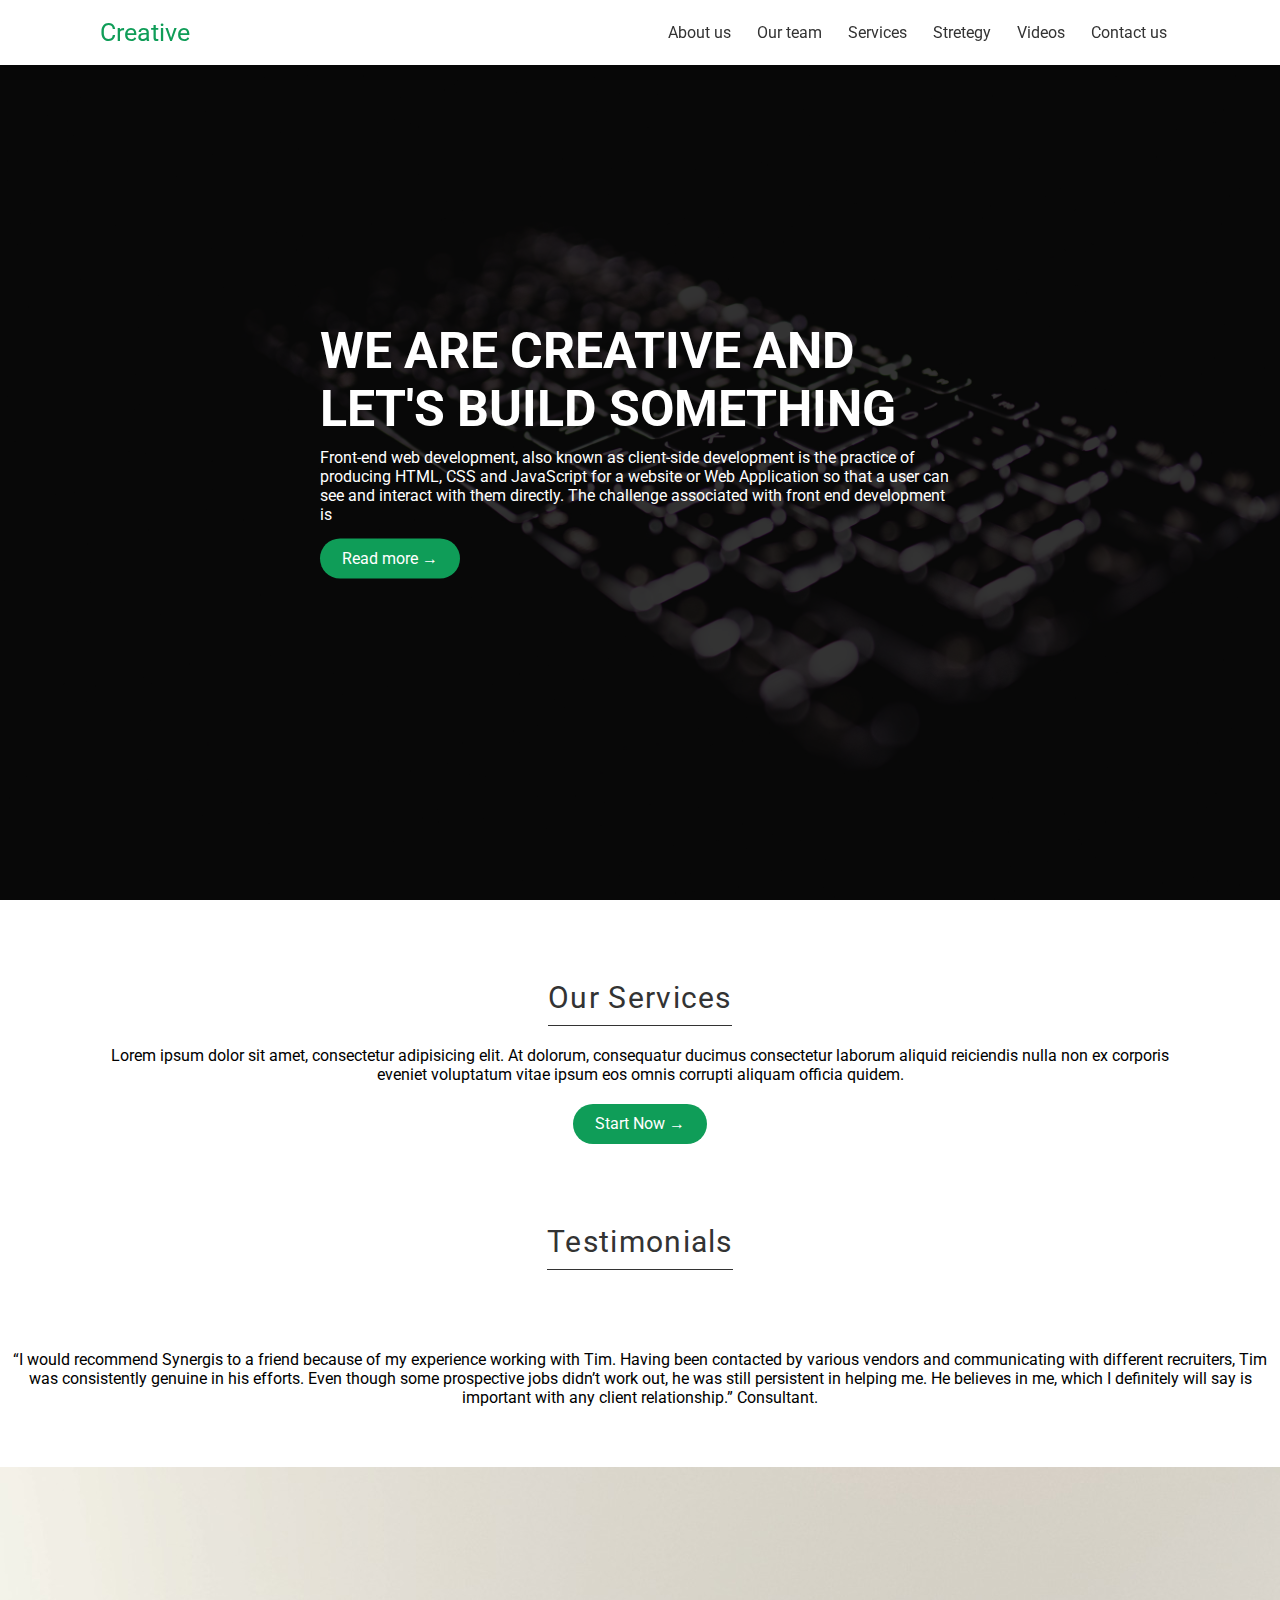
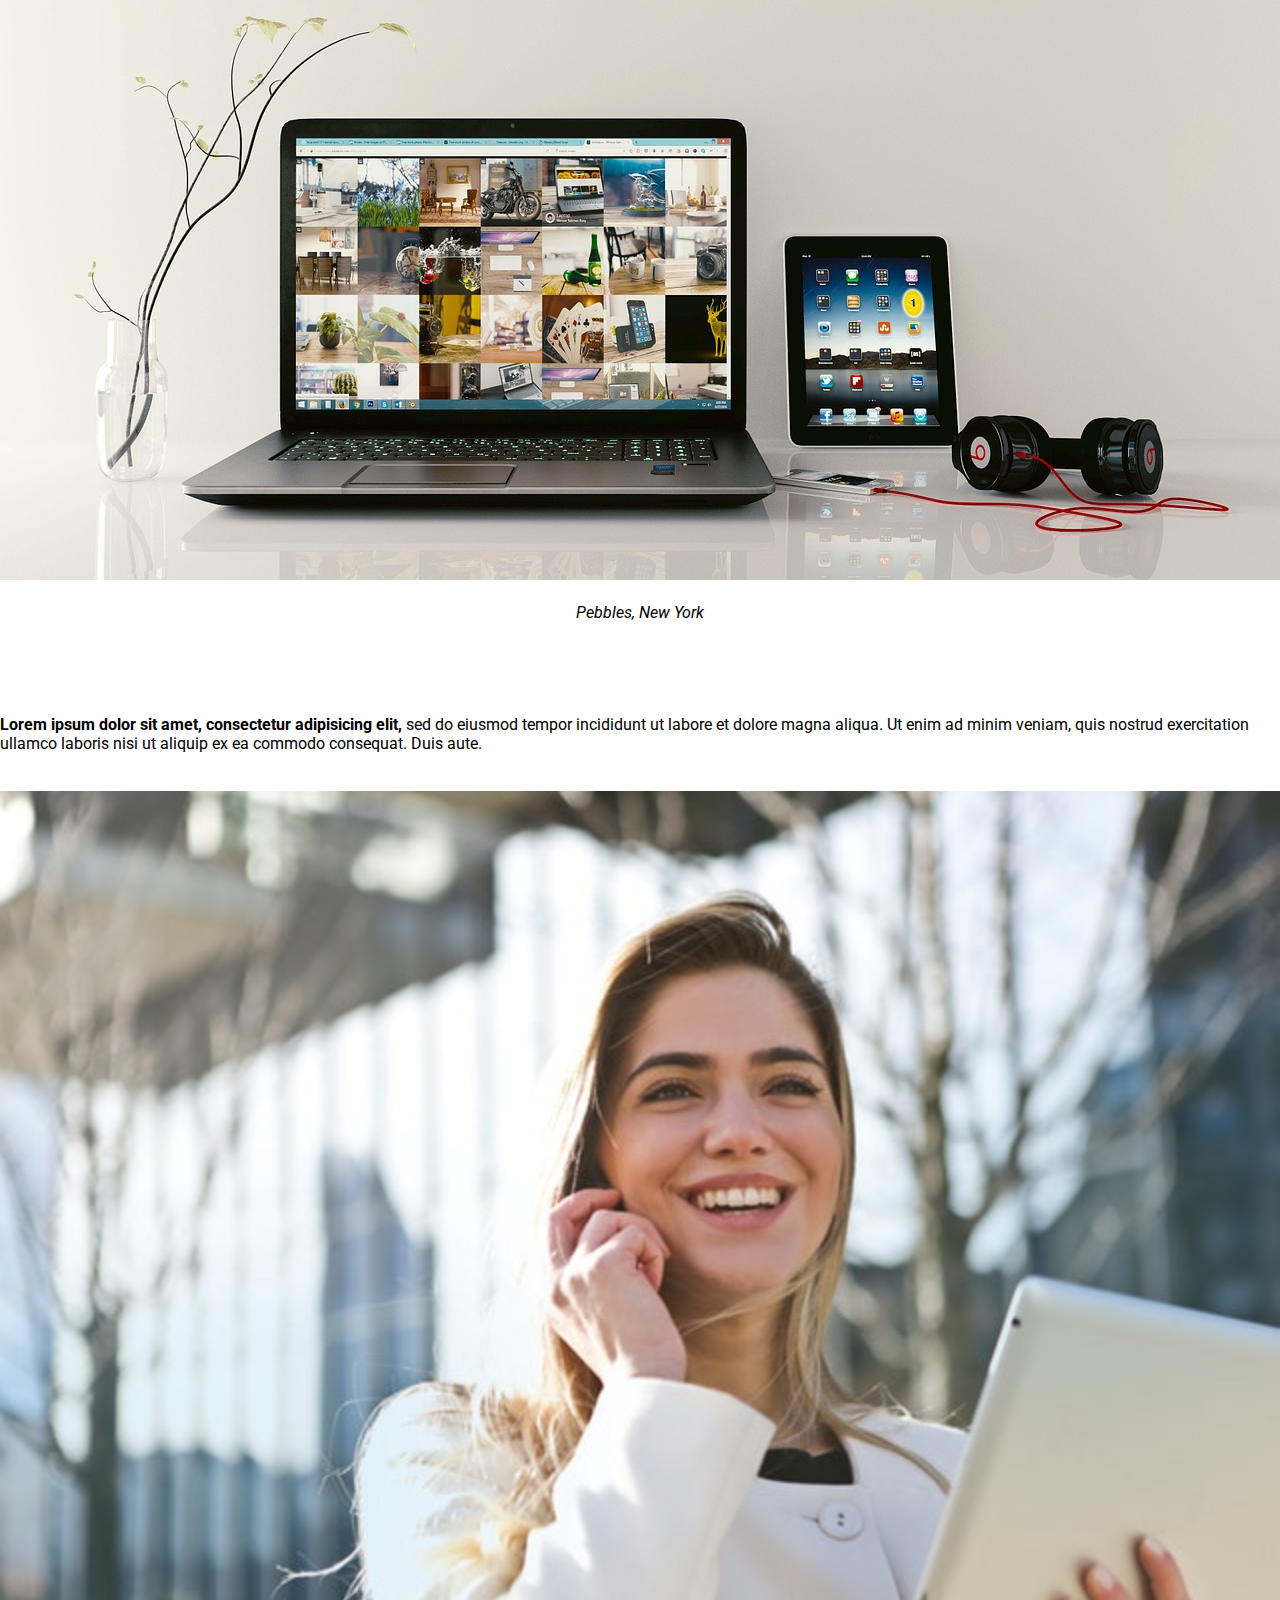
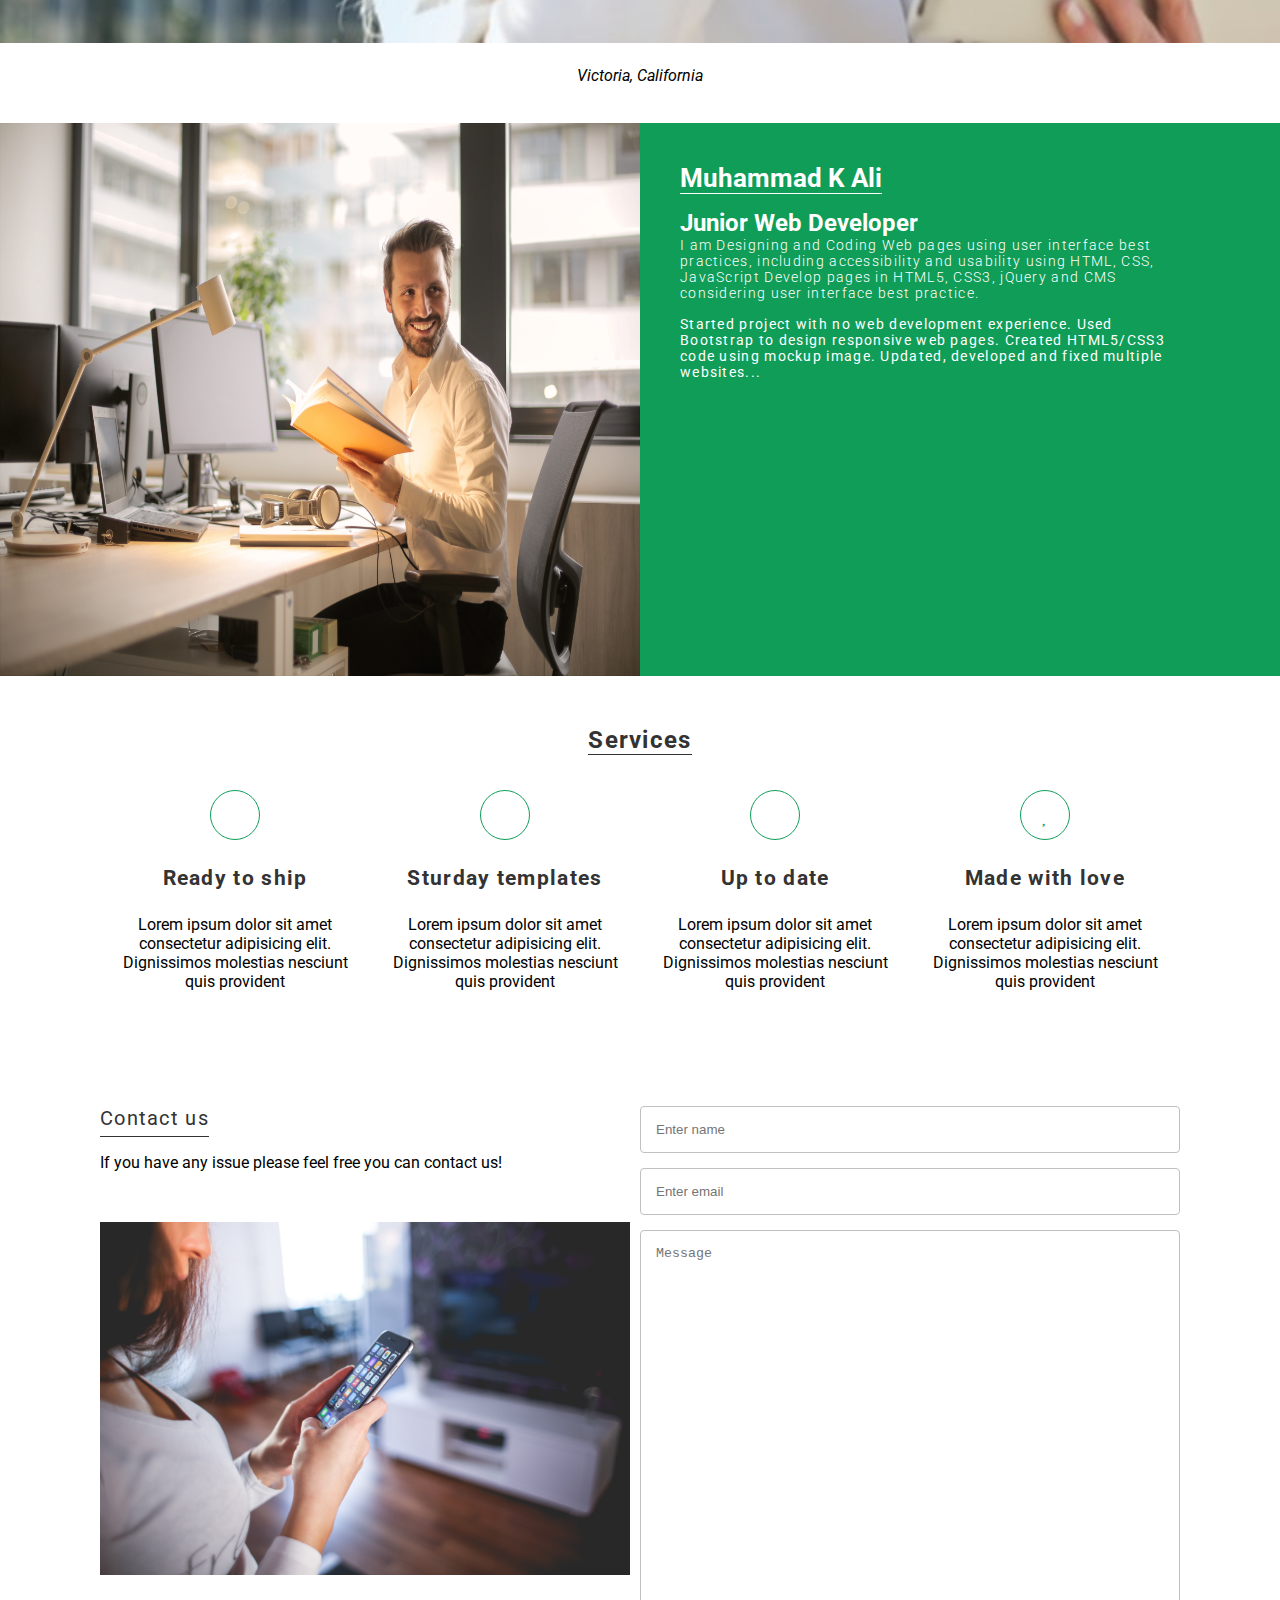
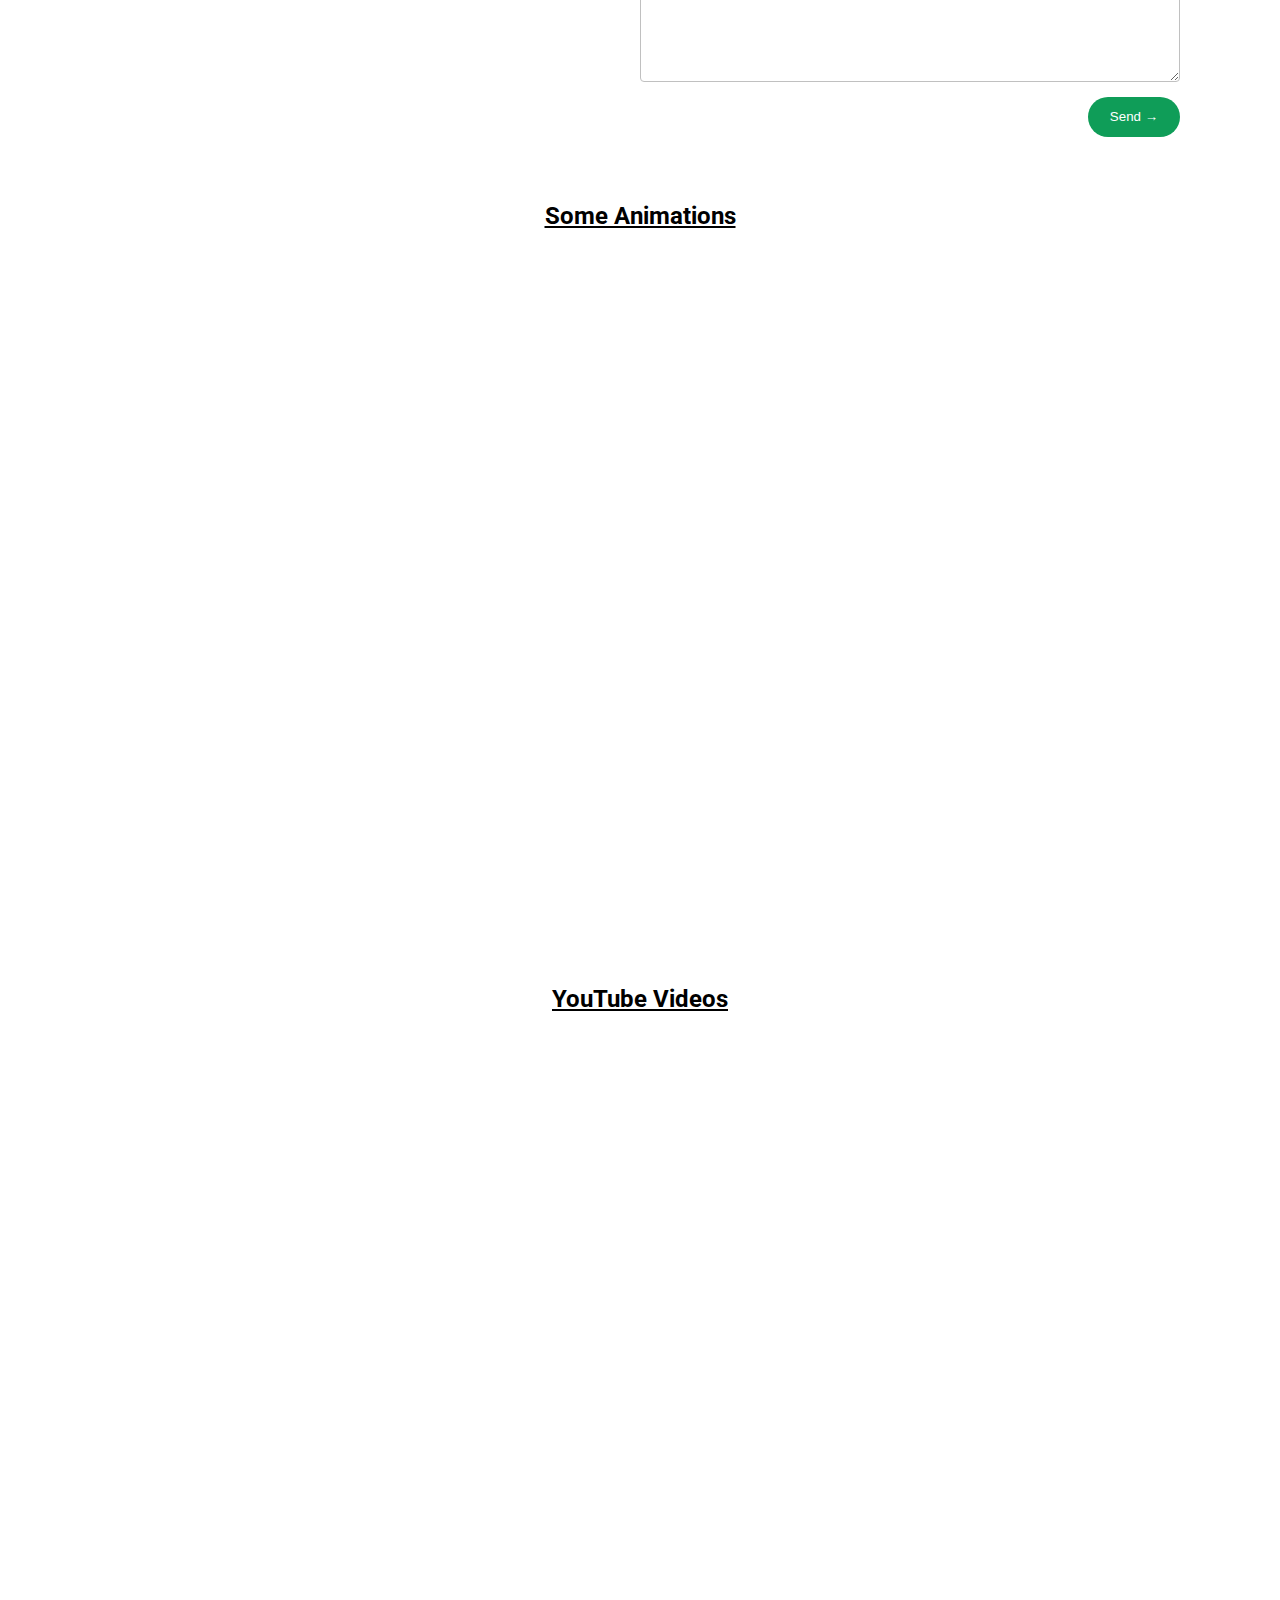
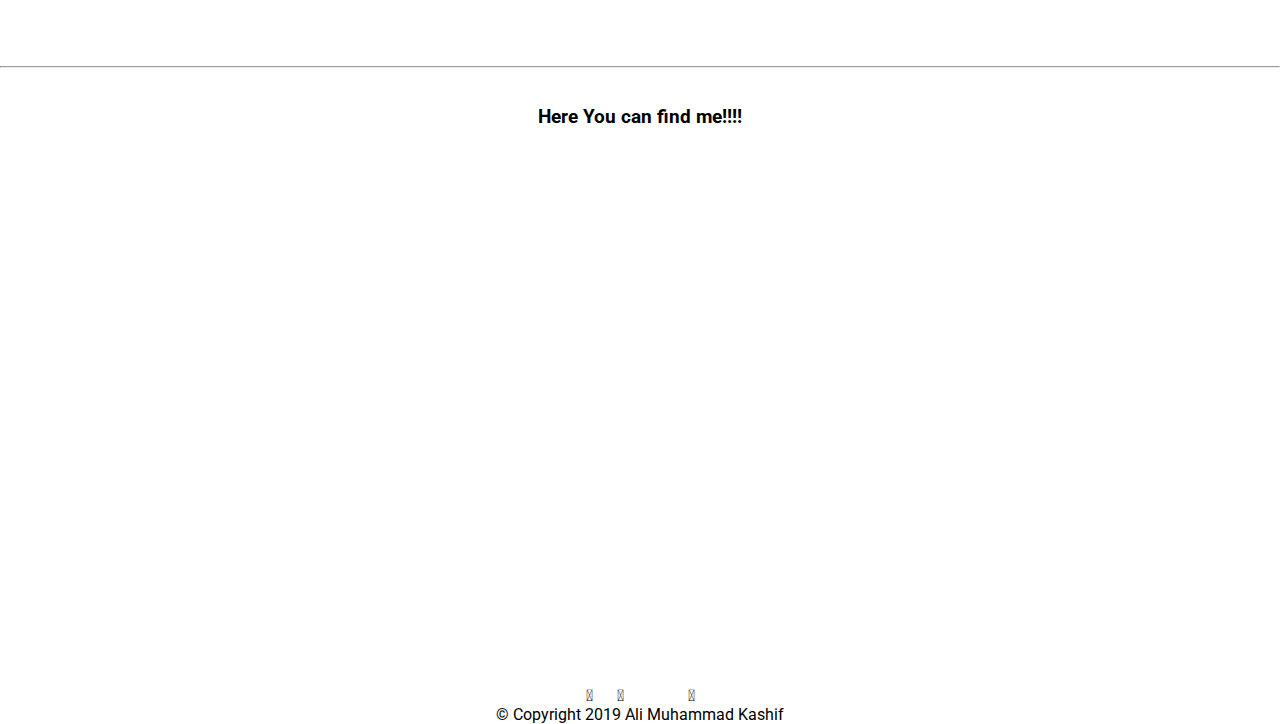
<file: index.html>
<!DOCTYPE html>
<html lang="en">
<head>
    <meta charset="UTF-8">
    <meta name="viewport" content="width=device-width, initial-scale=1.0">

    <meta name="viewport" content="width=device-width, initial-scale=1">
    <link rel="stylesheet" href="https://cdnjs.cloudflare.com/ajax/libs/font-awesome/4.7.0/css/font-awesome.min.css">

    <meta http-equiv="X-UA-Compatible" content="ie=edge">

    <title>HTML CSS Responsive Website</title>
    <link rel="stylesheet" href="styles.css">
    <link href="https://fonts.googleapis.com/css?family=Roboto:300,400,500,700" rel="stylesheet">
    <link rel="stylesheet" href="https://use.fontawesome.com/releases/v5.6.3/css/all.css" integrity="sha384-UHRtZLI+pbxtHCWp1t77Bi1L4ZtiqrqD80Kn4Z8NTSRyMA2Fd33n5dQ8lWUE00s/" crossorigin="anonymous">


</head>
<body>
    <div class="toggle">&times;</div>
    <nav id="nav">
     <ul class="left-ul">
     <li><a href="">Creative</a></li>


     </ul>

     <ul class="right-ul">
         <li><a href="contactus.html">Contact us</a></li>
         <li><a href="video.html">Videos</a></li>
         <li><a href="Strategy.html">Stretegy</a></li>
         <li><a href="Exportchart.html">Services</a></li>
         <li><a href="Organizationchart.html">Our team</a></li>
         <li><a href="about.html">About us</a></li>
     </ul>
    </nav>
    <!-- Close nav -->
    <header id="banner">
        <div class="banner-text">
            <h1>We are creative and let's build something</h1>
            <p>Front-end web development, also known as client-side development is the practice of producing HTML, CSS and JavaScript for a website or Web Application so that a user can see and interact with them directly. The challenge associated with front end development is</p>
            <div class="banner-btn">
            <a href="" class="btn btn-default">Read more &rarr;</a>
            </div>
        </div>
    </header>
    <!-- Close header -->
    <section id="aim">
        <div class="container">
            <h1 class="aimHeading">
                Our Services
            </h1>
            <p class="servivep">
                Lorem ipsum dolor sit amet, consectetur adipisicing elit. At dolorum, consequatur ducimus consectetur laborum aliquid reiciendis nulla non ex corporis eveniet voluptatum vitae ipsum eos omnis corrupti aliquam officia quidem.
            </p>
            <div class="aimbtn">
                <a href="" class="btn btn-default">Start Now &rarr;</a>

            </div>
        </div>
    </section>
    <!-- Close aim -->

 <!-- Testimonials -->

  <section class="colored-section">


    <div class="test1">
      <div class="test-inner">

        <div class="carousel-item active container-fluid">

    <center>
<h2 class="testimonials">
                Testimonials
            </h2></center>
          <p class="testimonial-text">“I would recommend Synergis to a friend because of my experience working with Tim. Having been contacted by various vendors and communicating with different recruiters, Tim was consistently genuine in his efforts. Even though some prospective jobs didn’t work out, he was still persistent in helping me. He believes in me, which I definitely will say is important with any client relationship.”
          <bold>Consultant.</bold></p>

            </div>

          <center><img class="testimonial-img" src="Images/testimonial3.jpg" alt="testimonial-img"></center><br>
          <center><em>Pebbles, New York</em></center>
        </div><br><br>
      <p class="testimonials"><p><b>Lorem ipsum dolor sit amet, consectetur adipisicing elit,</b> sed do eiusmod tempor
  incididunt ut labore et dolore magna aliqua. Ut enim ad minim veniam, quis nostrud
  exercitation ullamco laboris nisi ut aliquip ex ea commodo consequat. Duis aute.</p>
          </p>  <br><br>

          <center><img class="testimonial-img1" src="Images/testimon1.jpg"alt="testimonial-img"></center><br>
          <center><em>Victoria, California</em></center>
        </div> <br><br>

  </section>

<!-- Close Testimonials -->

    <section id="intro">
            <div class="row">
                <div class="col-6">
                 <div class="introImage">
                     <img src="Images/owner.jpg" alt="">
                 </div>
                </div>
                <div class="col-6">
                    <div class="intro">
                 <h3 class="ownerName">Muhammad K Ali</h3>
                 <h2>Junior Web Developer</h2>
                <p class="ownerIntro">

           <strong>I am Designing and Coding Web pages using user interface best practices, including accessibility and usability using HTML, CSS, JavaScript Develop pages in HTML5, CSS3, jQuery and CMS considering user interface best
           practice.</strong>
           Started project with no web development experience. Used Bootstrap to design responsive web pages.
           Created HTML5/CSS3 code using mockup image.
           Updated, developed and fixed multiple websites...</p>

                </p>
                </div>
            </div>
            </div>

    </section>
<!-- Close Intro -->


    <section id="services">
        <div class="container">
            <div class="servicesHeader">
                <h2>Services</h2>
            </div>
            <div class="row">
                <div class="col-3">
                    <div class="service-icon">
                       <i class="fab fa-adobe"></i>
                    </div>
                    <div class="serviceheader">
                      <h3>Ready to ship</h3>
                    </div>
                    <div class="serivesText">
                     Lorem ipsum dolor sit amet consectetur adipisicing elit. Dignissimos molestias nesciunt quis provident
                    </div>
                </div>

                <div class="col-3">
                        <div class="service-icon">
                           <i class="fab fa-audible"></i>
                        </div>
                        <div class="serviceheader">
                          <h3>Sturday templates</h3>
                        </div>
                        <div class="serivesText">
                         Lorem ipsum dolor sit amet consectetur adipisicing elit. Dignissimos molestias nesciunt quis provident
                        </div>
                    </div>

                    <div class="col-3">
                            <div class="service-icon">
                               <i class="fab fa-app-store"></i>
                            </div>
                            <div class="serviceheader">
                              <h3>Up to date</h3>
                            </div>
                            <div class="serivesText">
                             Lorem ipsum dolor sit amet consectetur adipisicing elit. Dignissimos molestias nesciunt quis provident
                            </div>
                        </div>

                        <div class="col-3">
                                <div class="service-icon">
                                   <i class="far fa-heart"></i>
                                </div>
                                <div class="serviceheader">
                                  <h3>Made with love</h3>
                                </div>
                                <div class="serivesText">
                                 Lorem ipsum dolor sit amet consectetur adipisicing elit. Dignissimos molestias nesciunt quis provident
                                </div>
                            </div>
            </div>
        </div>
    </section>

    <!-- Close Services -->

    <section id="contact">
        <div class="container">
            <div class="row">
                <div class="col-6">
                    <div class="contact-header">
                        <h3>Contact us</h3>
                        <p>If you have any issue please feel free you can contact us!</p>

<img class="contactus-img1" src="Images/contact.jpg" alt="testimonial-img">


                    </div>
                </div>
                <div class="col-6">
                    <form action="">
                        <div class="group">
                            <input type="text" class="control" placeholder="Enter name">
                        </div>
                        <div class="group">
                                <input type="email" class="control" placeholder="Enter email">
                            </div>
                            <div class="group">
                               <textarea name="" class="control" cols="50" rows="28" placeholder="Message"></textarea>
                                </div>
                                <div class="group">
                                    <input type="submit" value="Send &rarr;" class="btn btn-default">
                                </div>
                    </form>
                </div>
            </div>
        </div>
    </section>

<!-- Close contact -->
<section>
   <center>
<h2 class="Animations">
               <u>Some Animations </u>
            </h2></center><br>
<div style="width:100%;height:0;padding-bottom:56%;position:relative;"><iframe src="https://giphy.com/embed/eMP7fz9KjHqsLt5JwI" width="100%" height="100%" style="position:absolute" frameBorder="0" class="giphy-embed" allowFullScreen></iframe></div><p><a href="https://giphy.com/gifs/snl-saturday-night-live-season-45-eMP7fz9KjHqsLt5JwI"></a></p>

</section>
<br>

  <!-- Close Animation -->
 <section>

 <center>
<h2 class="YouTube_Videos">
  <u>YouTube Videos </u>
  </h2></center><br><br>

<div class="parents">

<div class="Firstdiv">
  <center><iframe width="1250" height="535" src="https://www.youtube.com/embed/zlJDTxahav0" frameborder="0" allow="accelerometer; autoplay; encrypted-media; gyroscope; picture-in-picture" allowfullscreen></iframe></center>

</div>

<div class="Seconddiv">

</div>

</div>
</section>
<br><br><br><br>
<hr> <br><br>
 <!-- Close YouTube Video -->

<center> <h3>Here You can find me!!!!</h3> <br><br>
<div class="mapouter"><div class="gmap_canvas"><iframe width="1425" height="520" id="gmap_canvas" src="https://maps.google.com/maps?q=Oulu%20University%20of%20Applied%20Sciences&t=&z=15&ie=UTF8&iwloc=&output=embed" frameborder="0" scrolling="no" marginheight="0" marginwidth="0"></iframe><a href="https://www.embedgooglemap.org">embed google map</a></div><style>.mapouter{position:relative;text-align:right;height:520px;width:1400px;}.gmap_canvas {overflow:hidden;background:none!important;height:520px;width:1400px;}</style></div>
</center>
<!-- Close Google Map -->

<!-- Footer -->

  <footer id="footer">

    <div class="container-fluid">
    <center>
    <i class="social-icon fab fa-facebook-f"></i>
      <i class="social-icon fab fa-twitter"></i>
      <i class="social-icon fab fa-linkedin-in"></i>
      <i class="social-icon fab fa-slack-hash"></i>
      <i class="social-icon fas fa-envelope"></i>
      <p>© Copyright 2019 Ali Muhammad Kashif</p>
      </center>
    </div>
  </footer>


</body>
</html>
</file>
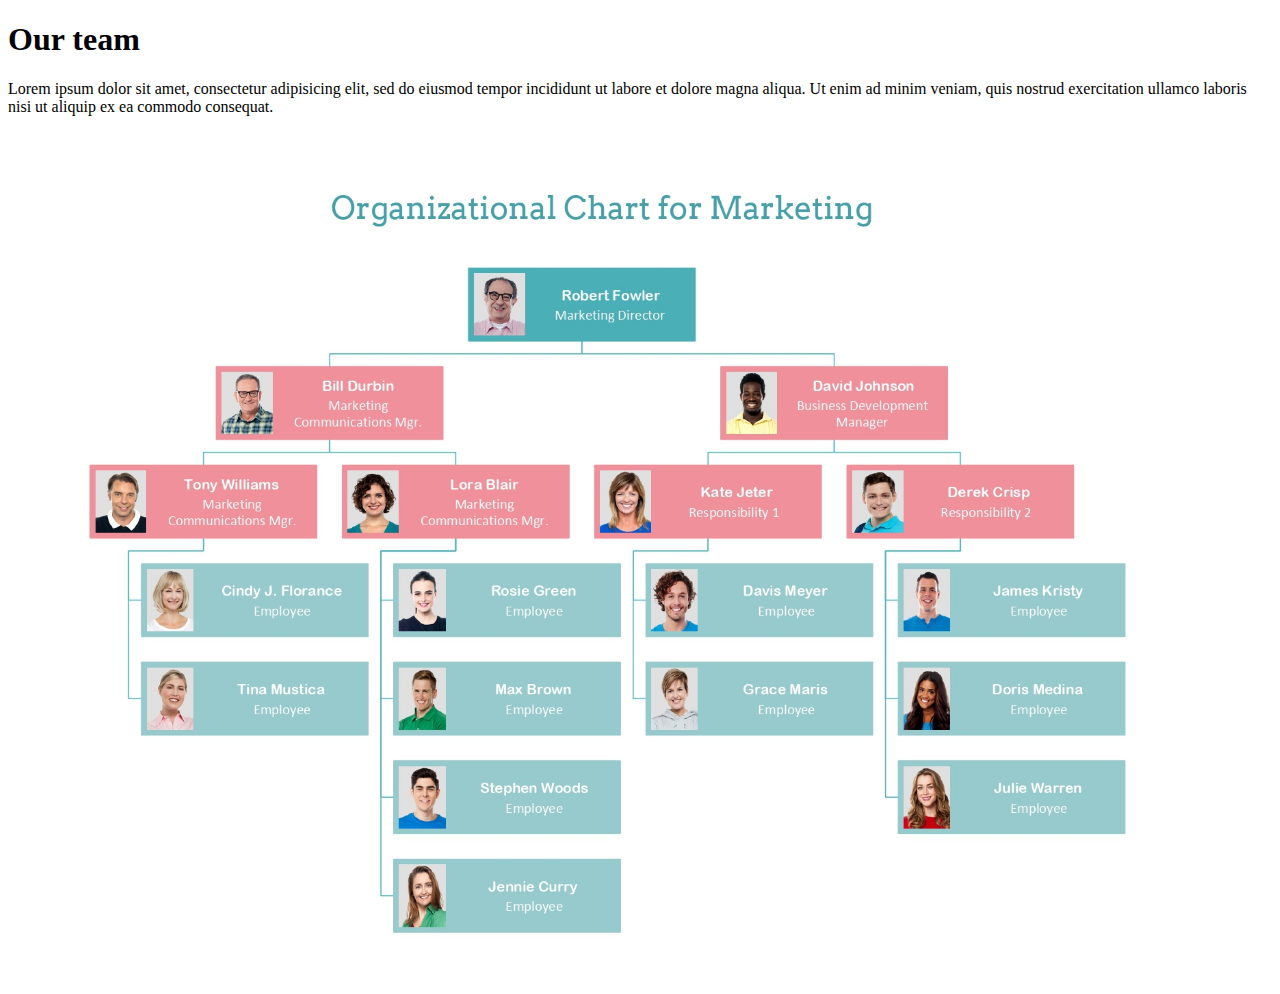
<file: about.html>
<!DOCTYPE html>
<html lang="en" dir="ltr">
  <head>
    <meta charset="utf-8">
    <title></title>
  </head>
<h1>Our team</h1>
<p>Lorem ipsum dolor sit amet, consectetur adipisicing elit, sed do eiusmod tempor
   incididunt ut labore et dolore magna aliqua. Ut enim ad minim veniam, quis
   nostrud exercitation ullamco laboris nisi ut aliquip ex ea commodo consequat.</p>
<img src="Images/org-chart_page.jpg" width="1200" height="850" alt="Our Team">


  <body>

  </body>
</html>
</file>
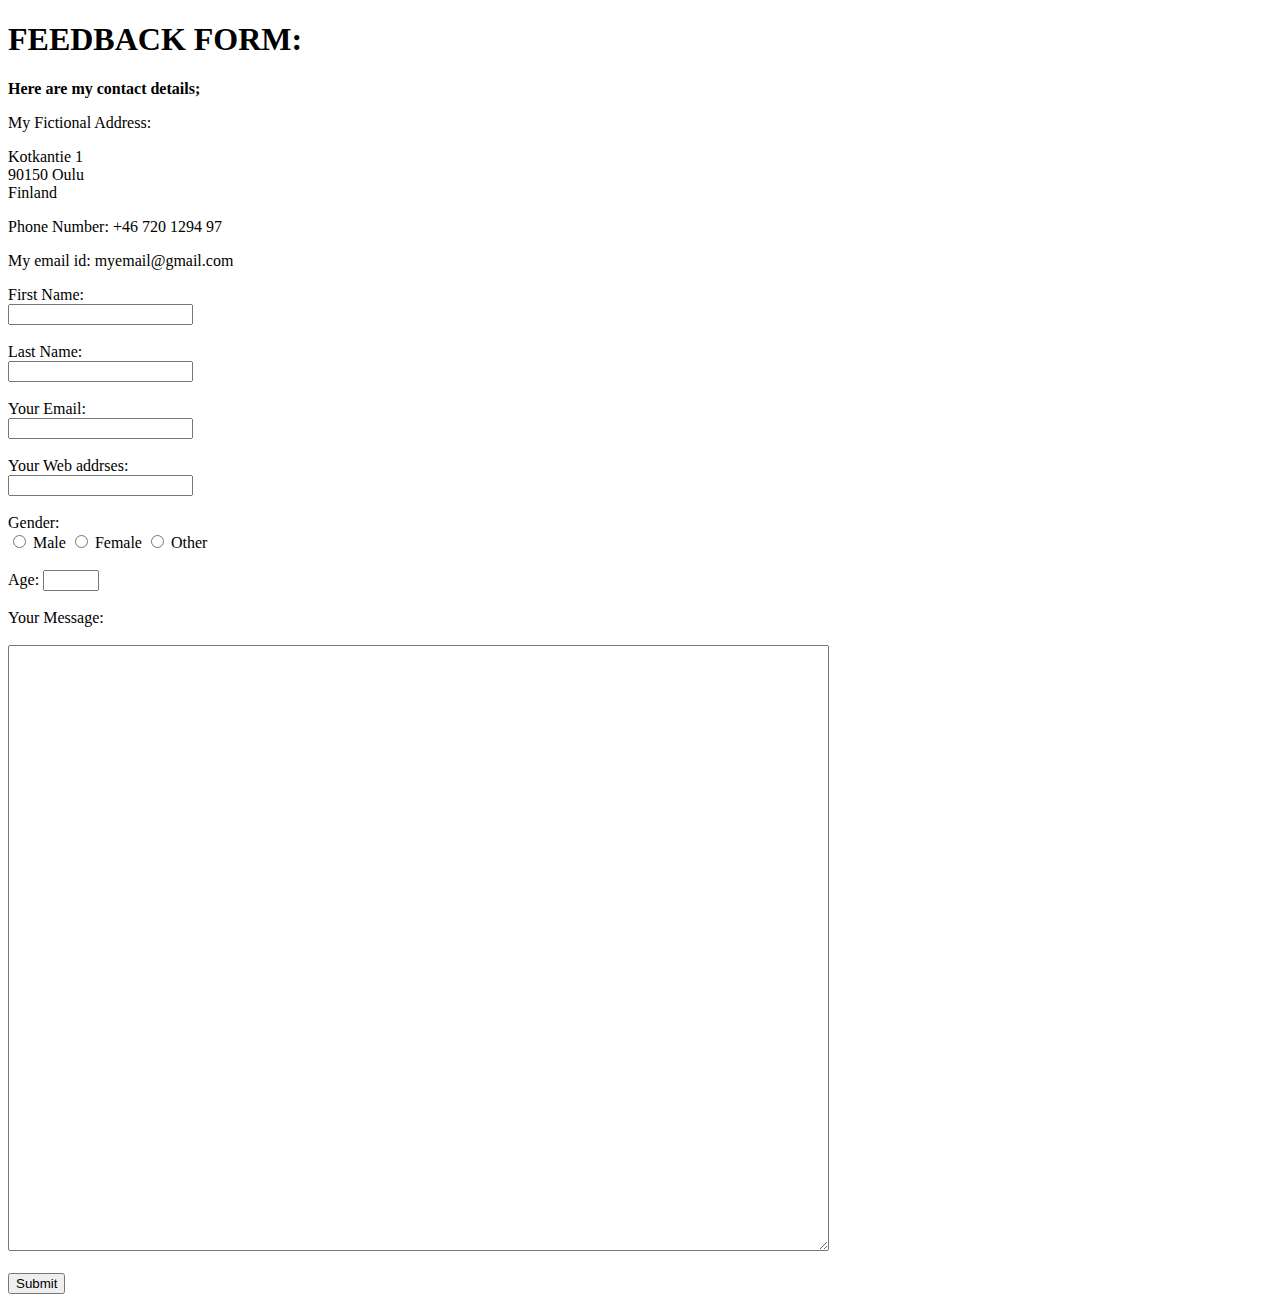
<file: contactus.html>
<!DOCTYPE html>
<html lang="en" dir="ltr">
  <head>
    <meta charset="utf-8">
    <title></title>
  </head>
  <body>
    <div id="contact-form">
      <h1>FEEDBACK FORM:</h1>
      <p> <b>Here are my contact details;</b> </p>
      <p>My Fictional Address:</p>
      <p>Kotkantie 1<br> 90150 Oulu<br>Finland</p>
      <p>Phone Number: +46 720 1294 97</p>
      <p>My email id: myemail@gmail.com</p>
      <form action="mailto:hamkuas@gmail.com" method="post" enctype="text/plain">
        <label>First Name:</label><br>
        <input type="text" name="Your Name" value=""><br> <br>

        <label>Last Name:</label><br>
        <input type="text" name="Your Name" value=""><br><br>

        <label>Your Email:</label><br>
        <input type="Email" name="Your Email" value=""required><br><br>

        <label>Your Web addrses:</label><br>
        <input type="url" name="" value=""required><br><br>

      <label>Gender:</label><br>
      <input type="radio" name="gender" value="male"> Male
      <input type="radio" name="gender" value="female"> Female
      <input type="radio" name="gender" value="other"> Other<br><br>
      <label>Age:</label>
      <input type="number" name="age" active="18" min="18" max="99" value="18-99"><br><br>

        <label>Your Message:</label><br><br>
        <textarea name="Your Message" rows="40" cols="100"></textarea><br><br>
        <input type="submit" name="">
      </form>

    </div>
  </body>
</html>
</file>
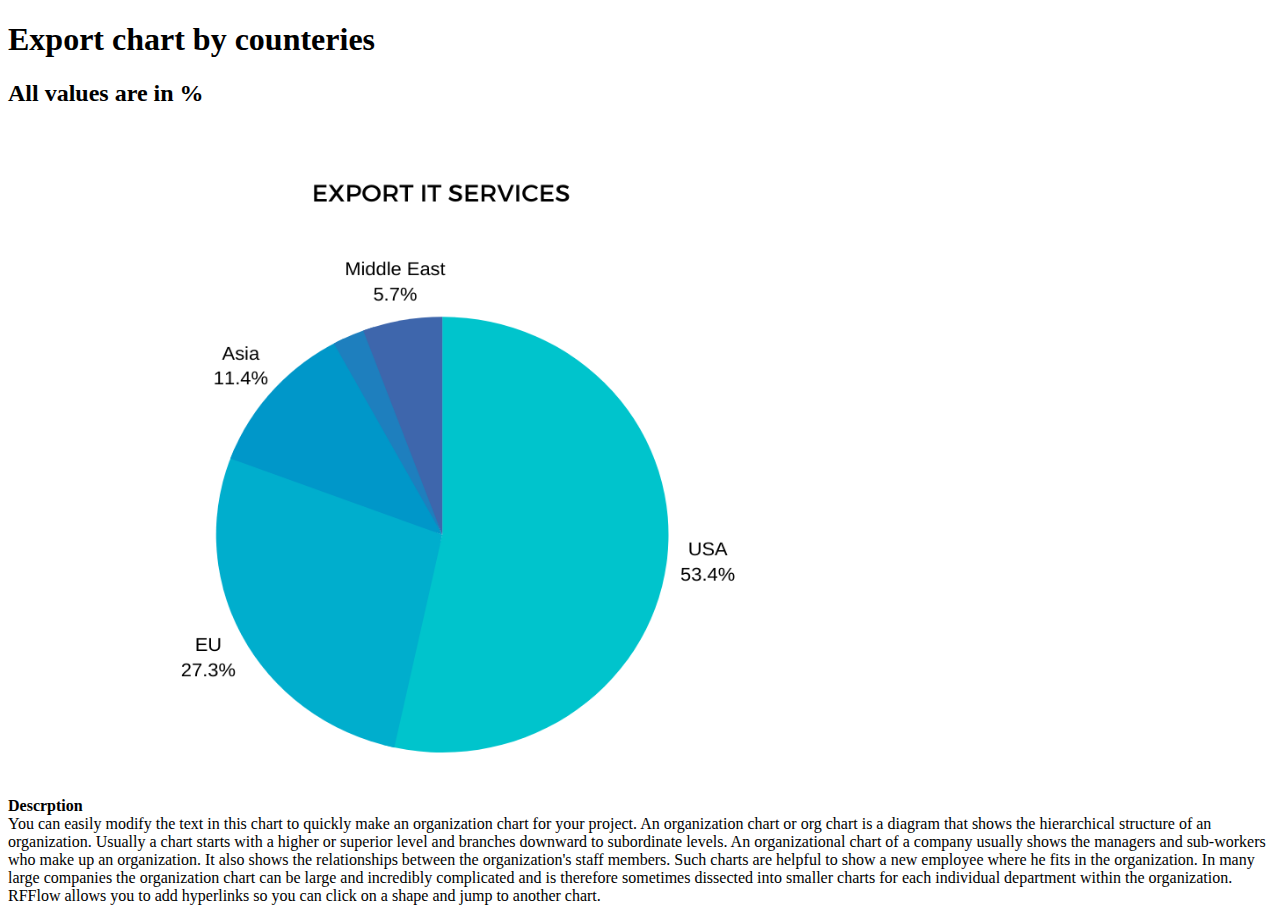
<file: Exportchart.html>
<!DOCTYPE html>
<html lang="en" dir="ltr">
  <head>
    <meta charset="utf-8">
    <title>Export chart by counteries</title>
  </head>
  <body>
<h1>Export chart by counteries</h1>
<h2>All values are in %</h2>

    <img src="Images/Exportchart1.png" width="900" height="650"alt="">
    <p> <strong>Descrption</strong>
    	<br>You can easily modify the text in this chart to quickly make an organization chart for your project.

An organization chart or org chart is a diagram that shows the hierarchical structure of an organization. Usually a chart starts with a higher or superior level and branches downward to subordinate levels.

An organizational chart of a company usually shows the managers and sub-workers who make up an organization. It also shows the relationships between the organization's staff members. Such charts are helpful to show a new employee where he fits in the organization.

In many large companies the organization chart can be large and incredibly complicated and is therefore sometimes dissected into smaller charts for each individual department within the organization. RFFlow allows you to add hyperlinks so you can click on a shape and jump to another chart.</p>
  </body>
</html>
</file>
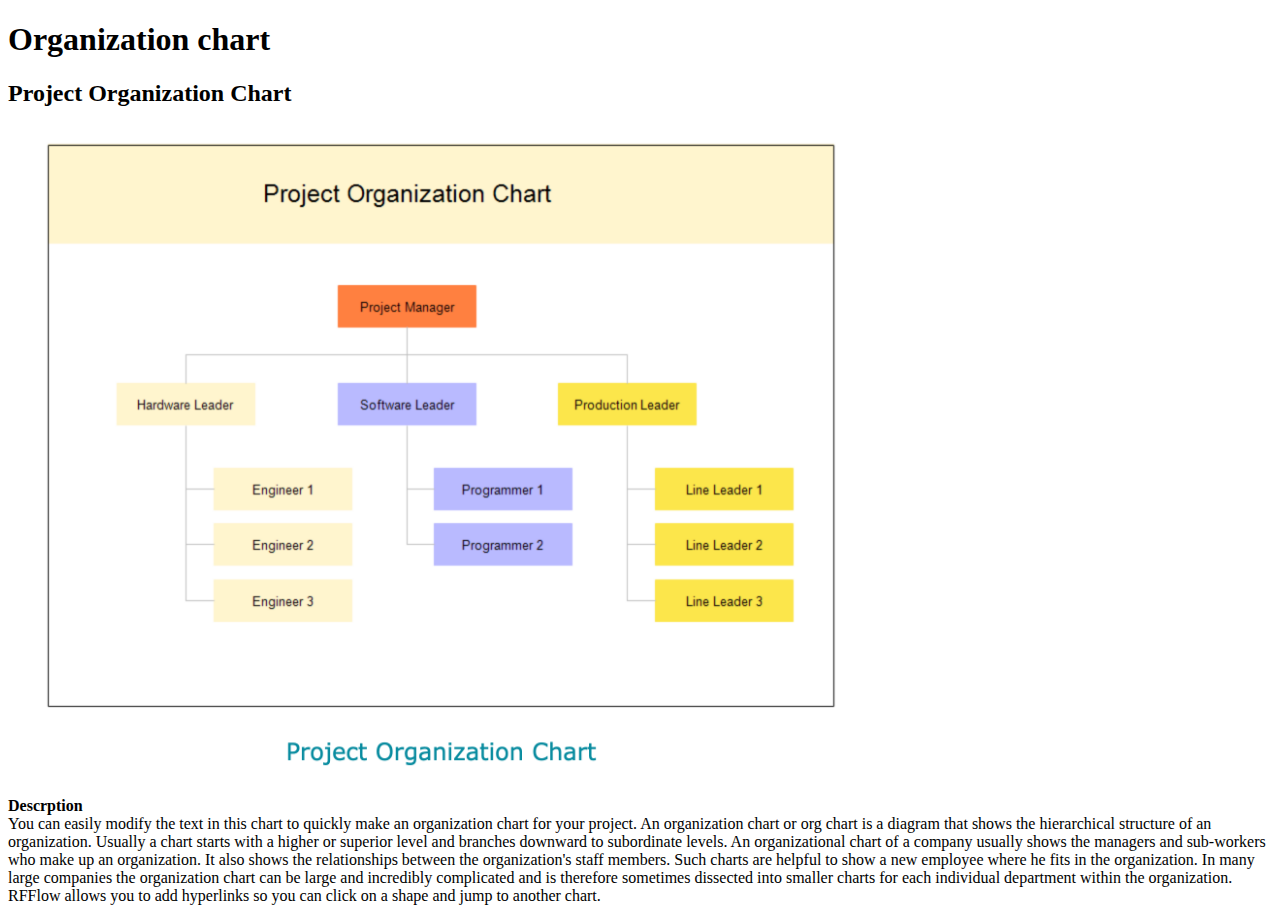
<file: Organizationchart.html>
<!DOCTYPE html>
<html lang="en" dir="ltr">
  <head>
    <meta charset="utf-8">
    <title>Organization chart</title>
  </head>
  <body>
<h1>Organization chart</h1>
<h2>Project Organization Chart</h2>

    <img src="Images/Organization chart.png" width="900" height="650"alt="">
    <p> <strong>Descrption</strong>
    	<br>You can easily modify the text in this chart to quickly make an organization chart for your project.

An organization chart or org chart is a diagram that shows the hierarchical structure of an organization. Usually a chart starts with a higher or superior level and branches downward to subordinate levels.

An organizational chart of a company usually shows the managers and sub-workers who make up an organization. It also shows the relationships between the organization's staff members. Such charts are helpful to show a new employee where he fits in the organization.

In many large companies the organization chart can be large and incredibly complicated and is therefore sometimes dissected into smaller charts for each individual department within the organization. RFFlow allows you to add hyperlinks so you can click on a shape and jump to another chart.</p>
  </body>
</html>
</file>
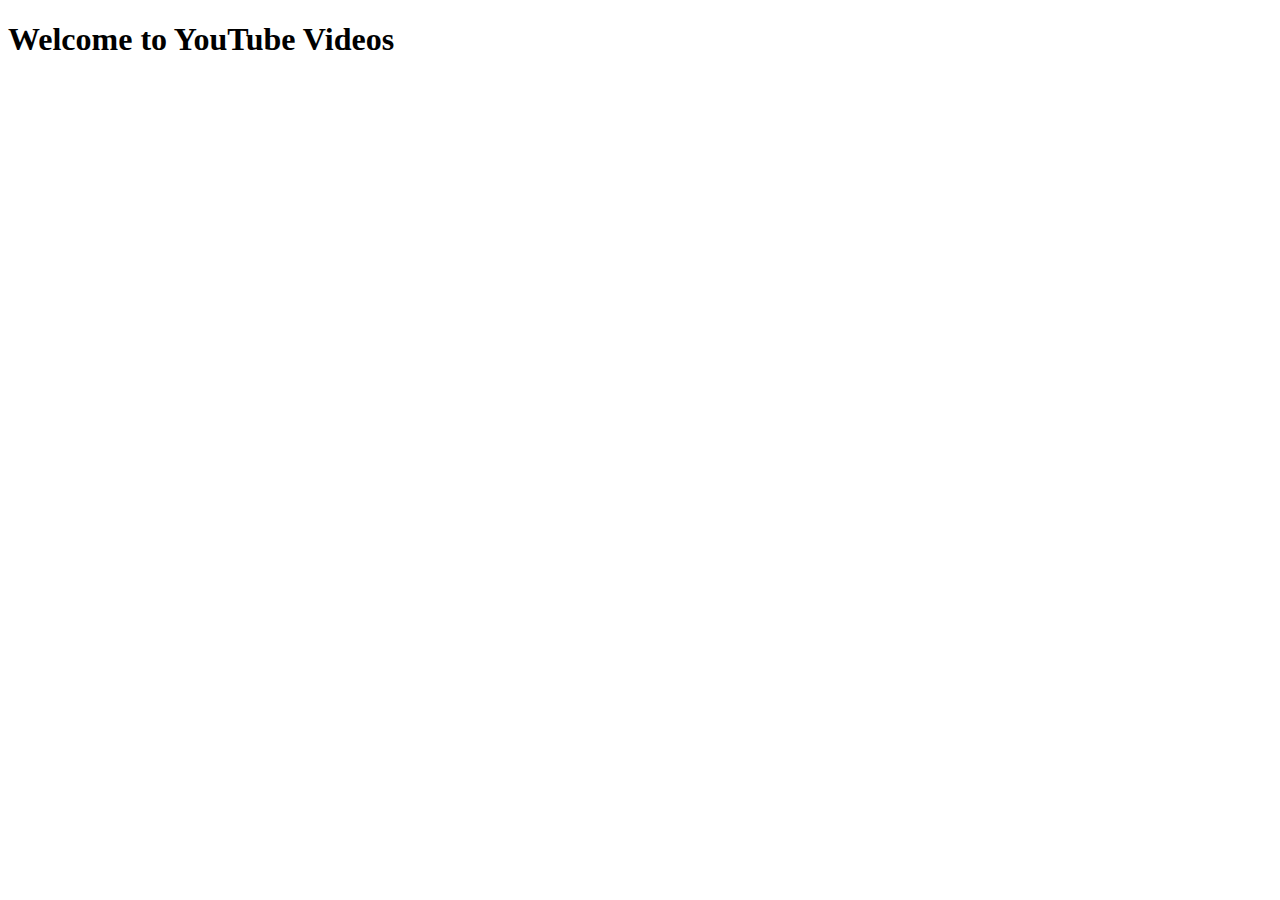
<file: video.html>
<!DOCTYPE html>
<html lang="en" dir="ltr">
  <head>
    <meta charset="utf-8">
    <title></title>
  </head>
    <body>
<h1>Welcome to YouTube Videos</h1>


<iframe width="1425" height="652" src="https://www.youtube.com/embed/iA23b4Dptas" frameborder="0" allow="accelerometer; autoplay; encrypted-media; gyroscope; picture-in-picture" allowfullscreen></iframe>



  </body>
</html>
</file>
<file: styles.css>
/* ======
  Styles
====== */

* {
    padding: 0;
    margin: 0;
    box-sizing: border-box;
}
:root {

    --colorWhite: #fff;
    --colorBlack: #000;
    --colorGreen: #0f9d58;
}

body {
    font-family: 'Roboto', sans-serif;
}

nav#nav {
    width: 100%;
    height: 65px;
    line-height: 65px;
    background: var(--colorWhite);
    box-shadow: 0 0 10px rgba(0,0,0,.5);
    padding: 0 100px;
    position: fixed;
    top: 0;
    left: 0;
    z-index: 1;
}

.left-ul li {
    list-style: none;
    float: left;
}

.left-ul li a {
    text-decoration: none;
    color: var(--colorGreen);
    font-size: 25px;
}

.right-ul li {
    float: right;
    display: inline-block;
}

.right-ul li a {
    text-decoration: none;
    display: block;
    padding: 0 13px;
    color: #333;
    outline: none;
}

.right-ul li a:hover {
    background: var(--colorGreen);
    color: var(--colorWhite);
}

header#banner {
    width: 100%;
    height: 100vh;
    background-image: url("Images/bg1.jpg");
    background-size: cover;
    background-repeat: no-repeat;
    color: var(--colorWhite);
    background-color: rgba(0,0,0,.8);
    background-blend-mode: overlay;
    z-index: -1;

}

.banner-text {
    position: absolute;
    top: 50%;
    left: 50%;
    transform: translate(-50%, -50%);
}

.banner-text h1 {
    font-size: 50px;
    text-transform: uppercase;
    font-weight: 700;
}

.banner-text p {
    margin: 10px 0;
}

.banner-btn {
    margin-top: 15px;
}

.btn {
    display: inline-block;
    padding: 20px 22px;
    color: var(--colorWhite);
    border: none;
    border-radius: 50px;
    text-decoration: none;
    line-height: 0;
    outline: none;

}

.btn-default {
    background: var(--colorGreen);
}

#aim {
    padding: 60px 0;
    text-align: center;
}

.container {
    padding: 0 100px;
}

.aimHeading {
    font-size: 30px;
    font-weight: 400;
    letter-spacing: 1.3px;
    border-bottom: 1px solid #333;
    color: #333;
    display: inline-block;
    margin: 20px;
    padding-bottom: 10px;
}


/* --------------
TESTIMONIAL
-----------------*/

.testimonials{

    font-size: 30px;
    font-weight: 400;
    letter-spacing: 1.3px;
    border-bottom: 1px solid #333;
    color: #333;
    display: inline-block;
    margin: 20px;
    padding-bottom: 10px;
    text-align: center;
}

.testimonial-text{
    padding: 60px 0;
    text-align: center;

}

.testimonial-img{

    float: middle;
}

.testimonial-img1{

    float: middle;
    width: 100%;
    height: auto;
}


.aimbtn {
    margin-top: 20px;
}

.row {
    width: 100%;
}

.row::after {
    clear: both;
    content: "";
    display: table;
}

.col-6 {
    float: left;
    width: 50%;

}

.introImage {
    width: 100%;
    height: 553px;
    overflow: hidden;
}

.introImage img {
    width: 100%;
    height: 100%;
}

.intro {
    width: 100%;
    height: 553px;
    overflow: hidden;
    background: var(--colorGreen);
    color: var(--colorWhite);
    padding: 40px 100px 40px 40px;
}

.ownerName {
    font-size: 26px;
    margin-bottom: 15px;
    display: inline-block;
    border-bottom: 1px solid var(--colorWhite);
    color: var(--colorWhite);
}

.intro strong {
    display: block;
    margin-bottom: 15px;
    font-weight: 300;
}

.ownerIntro {
    letter-spacing: 1.3px;
    font-size: 14px;
}

.col-3 {
    float: left;
    width: 25%;
    text-align: center;
    padding: 15px;
}

#services {
    padding: 50px 0;
}

.service-icon {
    text-align: center;
}

.service-icon i {
    width: 50px;
    height: 50px;
    line-height: 50px;
    display: block;
    border: 1px solid var(--colorGreen);
    border-radius: 50%;
    font-size: 20px;
    text-align: center;
    color: var(--colorGreen);
    margin: 0 auto;
}

.serviceheader {
    margin: 25px 0;
    font-size: 18px;
    font-weight: 200;
    letter-spacing: 1.3px;
    color: #333;
}

.servicesHeader {
    margin-bottom: 20px;
    width: 100%;
    text-align: center;
}

.servicesHeader h2 {
    display: inline-block;
    color: #333;
    border-bottom: 1px solid #333;
    letter-spacing: 1.3px;
}

#contact {
    margin: 50px 0;
}

.contact-header h3 {
    font-size: 20px;
    font-weight: 400;
    letter-spacing: 1.3px;
    color: #333;
    display: inline-block;
    border-bottom: 1px solid #333;
    padding-bottom: 6px;
}

.contact-header p {
     margin-top: 16px;
}

.contactus-img1{

    width: 100%;
    height:auto;
    float left;
    margin: 50px 0;
    padding-right: 10px;
}


form {
    text-align: right;

}



/* --------------
FOOTER
-----------------*/
.footer {
   position: fixed;
   left: 0;
   bottom: 0;
   width: 100%;
   background-color: grey;
   color: white;
   text-align: center;
}




.group {
    margin-bottom: 15px;
}

.control {
    display: block;
    padding: 15px;
    border-radius: 4px;
    border: 1px solid silver;
    width: 100%;
}

.toggle {
    position: fixed;
    z-index: 3;
    width: 40px;
    height: 40px;
    line-height: 40px;
    text-align: center;
    border-radius: 50%;
    background: var(--colorGreen);
    color: var(--colorWhite);
    top: 10px;
    right: 20px;
    cursor: pointer;
    display: none;
}

/* Footer Section */
#footer

.social-icon
{
  margin: 20px 10px;
}

@media(max-width:1028px) {
#title{
  text-align: center;
  background-color: lightblue;

}
  .title-img {
    position: static;
    transform: rotate(0);
}
.container-fluid
{
  padding: 7% 15%;
  background-color: lightblue;

}


@media (max-width: 765px){
    nav#nav {
        padding: 0 0;
    }
    .right-ul li {
        float: none;
        display: block;
    }

    .left-ul li {
        float: none;
        display: block;
    }

    .left-ul li a {
        padding-left: 10px;
    }

    .right-ul li a {
        background: var(--colorWhite);
    }

    .toggle {
        display: block;
    }

    .banner-text h1 {
        font-size: 30px;
    }

    .col-6 {
        float: none;
        width: 100%;
        text-align: center;
    }

    .col-3 {
        float: none;
        width: 100%;
        text-align: center;
    }

    form {
        margin-top: 25px;
    }

    .container {
        padding: 0 40px;
    }

    .intro {
        padding: 40px;
    }
}
</file>
